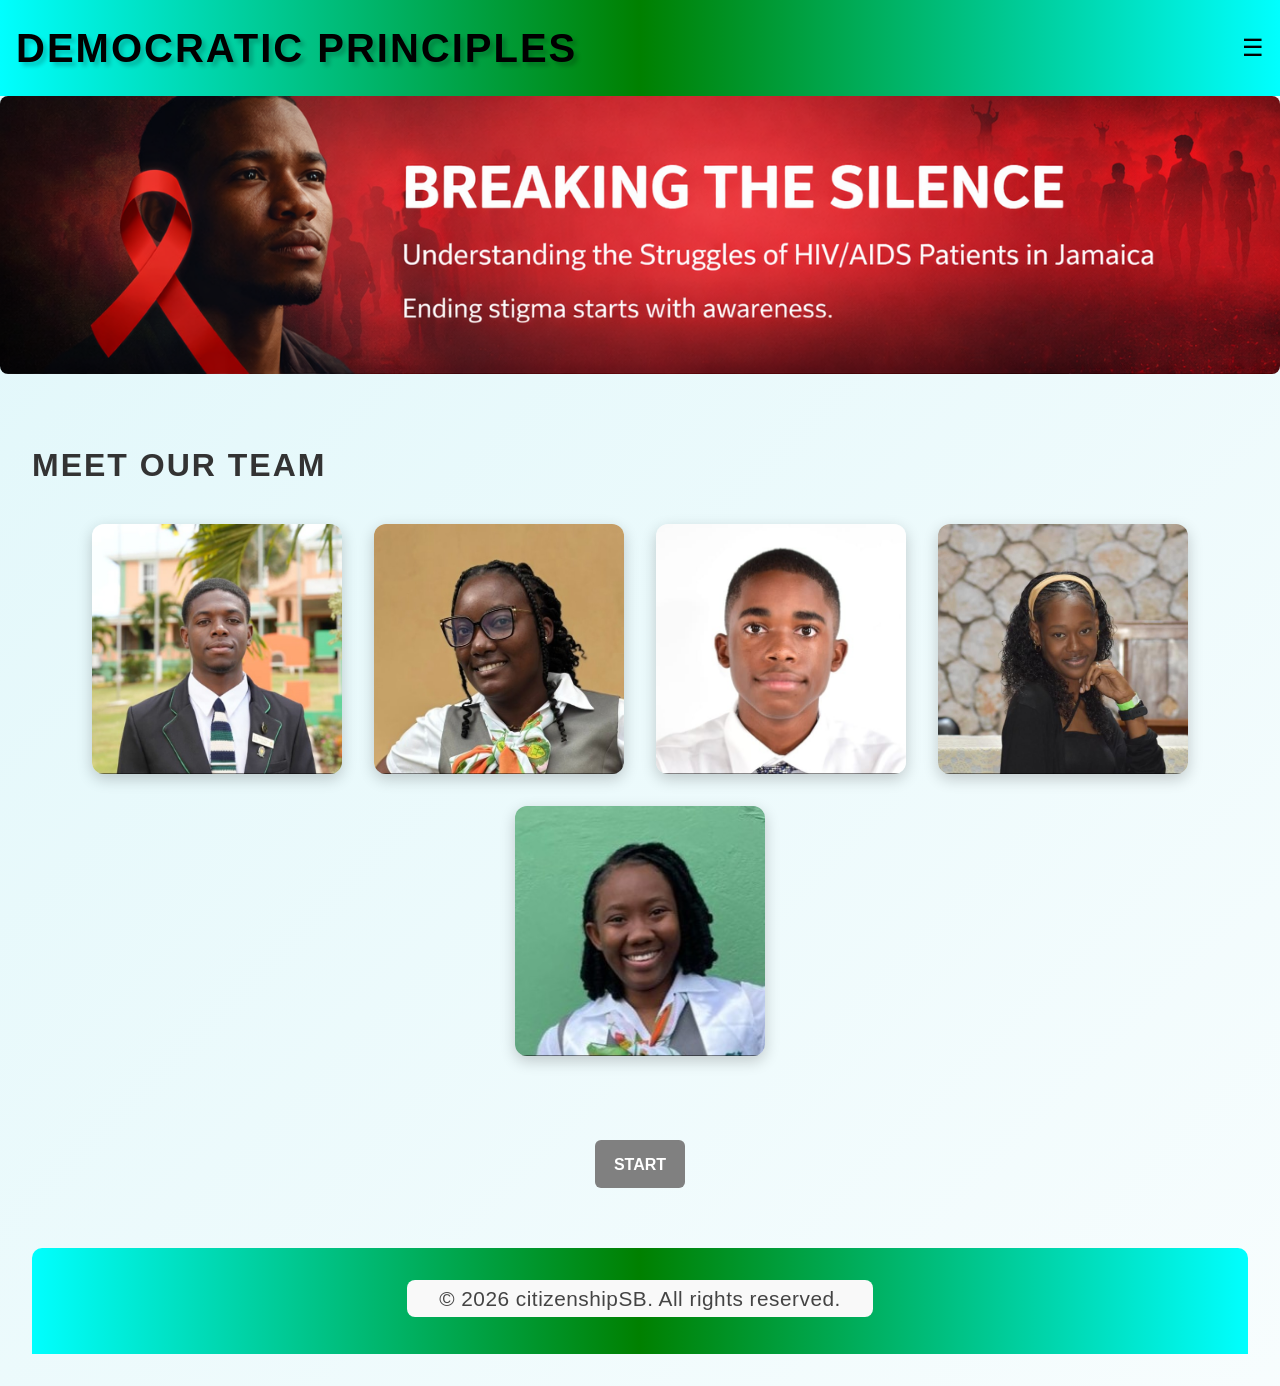
<file: index.html>
<!DOCTYPE html>
<html lang="en">
<head>
  <meta charset="UTF-8">
  <meta name="viewport" content="width=device-width, initial-scale=1.0">
  <title>Cyan Pink Green Website</title>
  <link rel="stylesheet" href="style.css">
</head>
<body>
  <!-- Header -->
  <header>
    <h1>DEMOCRATIC PRINCIPLES</h1>
    <nav>
      <div class="hamburger" onclick="toggleMenu()">☰</div>
      <ul id="menu">
        <li><a href="index.html">Home</a></li>
        <li><a href="TASK1.HTML">Read</a></li>
        <li><a href="TASK5.HTML">Biblography</a></li>
      </ul>
    </nav>
  </header>

  <!-- Slideshow Banner -->
  <section class="slideshow">
    <div class="slides fade">
      <img src="banner1.png" alt="Cyan Banner">
    </div>
    <div class="slides fade">
      <img src="banner2.png" alt="Pink Banner">
    </div>
    <div class="slides fade">
      <img src="banner3.png" alt="Green Banner">
    </div>
  </section>

  <!-- Body Content -->
  <main>
    <article>
      <h2About US</h2>

<section class="team">
  <h2>Meet Our Team</h2>
  <div class="team-container">
    <!-- Member 1 -->
    <div class="member">
      <img src="member1.jpeg" alt="Member 1">
      <div class="overlay">
        <h3>Phillip Walker</h3>
        <p><strong>ID:</strong> CH23000439</p>

      </div>
    </div>

    <!-- Member 2 -->
    <div class="member">
      <img src="member5.jpeg" alt="Member 2">
      <div class="overlay">
        <h3>Anakay Richards</h3>
        <p><strong>ID:</strong> CH23000292</p>
         </div>
    </div>

    <!-- Member 3 -->
    <div class="member">
      <img src="member2.jpeg" alt="Member 3">
      <div class="overlay">
        <h3>Ajahni Muschette</h3>
        <p><strong>ID:</strong> CH23000254</p>
         </div>
    </div>

    <!-- Member 4 -->
    <div class="member">
      <img src="member4.jpeg" alt="Member 4">
      <div class="overlay">
        <h3>Riana Maxwell</h3>
        <p><strong>ID:</strong> CH23000022</p>
        
      </div>
    </div>

    <!-- Member 5 -->
    <div class="member">
      <img src="member3.jpeg" alt="Member 5">
      <div class="overlay">
        <h3>Elizabeth Johnson</h3>
        <p><strong>ID:</strong> Ch23000088</p>
      </div>
    </div>
  </div>
</section>
<br><br><br>
<div class="btn-center">
    <a href="TASK1.html" class="btn gray"><b>START</b></a>
  </div><br><br>
  <!-- Footer -->
  <footer>
    <p>&copy; 2026 citizenshipSB. All rights reserved.</p>
  </footer>


  <script src="Functions.js"></script>
</body>
</html>
</file>
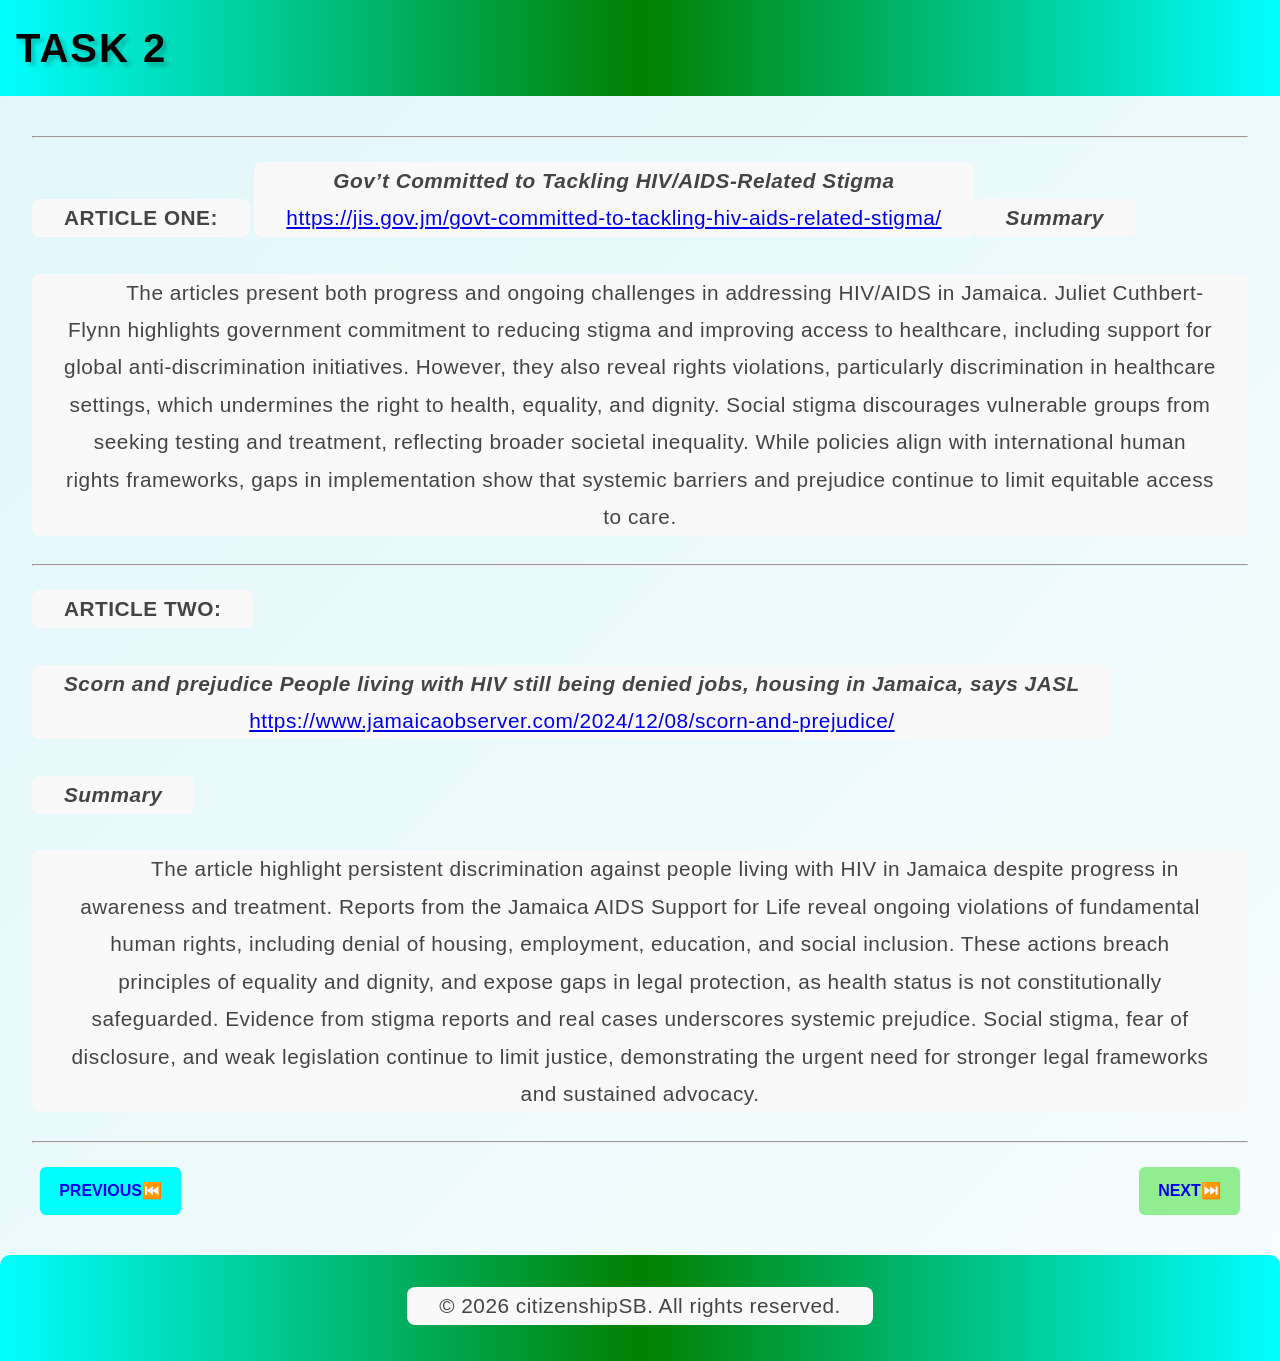
<file: TASK2.html>
<!DOCTYPE html>
<html lang="en">
<head>
  <meta charset="UTF-8">
  <meta name="viewport" content="width=device-width, initial-scale=1.0">
  <title>Cyan Pink Green Website</title>
  <link rel="stylesheet" href="style.css">
</head>
<body>
  <!-- Header -->
  <header>
    <h1>TASK 2</h1>
      </header>

 
  <!-- Body Content -->
  <main>
    <article>
	<hr>
      <p><B>ARTICLE ONE: </B></p>
      <p>
<i><b>Gov’t Committed to Tackling HIV/AIDS-Related Stigma</b></i><br>

<a href="https://jis.gov.jm/govt-committed-to-tackling-hiv-aids-related-stigma/">https://jis.gov.jm/govt-committed-to-tackling-hiv-aids-related-stigma/</a><br>
<p><i><b>Summary</b></i></p><p>
&nbsp;&nbsp;&nbsp;&nbsp;&nbsp;&nbsp;&nbsp;&nbsp;The articles present both progress and ongoing challenges in addressing HIV/AIDS in Jamaica. Juliet Cuthbert-Flynn highlights government commitment to reducing stigma and improving access to healthcare, including support for global anti-discrimination initiatives. However, they also reveal rights violations, particularly discrimination in healthcare settings, which undermines the right to health, equality, and dignity. Social stigma discourages vulnerable groups from seeking testing and treatment, reflecting broader societal inequality. While policies align with international human rights frameworks, gaps in implementation show that systemic barriers and prejudice continue to limit equitable access to care.
      </p>
<hr>
   <p><B>ARTICLE TWO: </B></p>
      <p>
<i><b>Scorn and prejudice
People living with HIV still being denied jobs, housing in Jamaica, says JASL</b></i><br>

<a href="https://www.jamaicaobserver.com/2024/12/08/scorn-and-prejudice/">https://www.jamaicaobserver.com/2024/12/08/scorn-and-prejudice/</a><br>
<p><i><b>Summary</b></i></p><p>
&nbsp;&nbsp;&nbsp;&nbsp;&nbsp;&nbsp;&nbsp;&nbsp;The article highlight persistent discrimination against people living with HIV in Jamaica despite progress in awareness and treatment. Reports from the Jamaica AIDS Support for Life reveal ongoing violations of fundamental human rights, including denial of housing, employment, education, and social inclusion. These actions breach principles of equality and dignity, and expose gaps in legal protection, as health status is not constitutionally safeguarded. Evidence from stigma reports and real cases underscores systemic prejudice. Social stigma, fear of disclosure, and weak legislation continue to limit justice, demonstrating the urgent need for stronger legal frameworks and sustained advocacy.
      </p>
<hr>
<div class="buttons">
  <div class="btn-left">
    <a href="TASK1.html" class="btn cyan"><b>PREVIOUS⏮️</b></a>
  </div>

  <div class="btn-right">
    <a href="TASK3.html" class="btn green"><b>NEXT⏭️</b></a>
  </div>
</div>

    </article>
  </main>

  <!-- Footer -->
  <footer>
    <p>&copy; 2026 citizenshipSB. All rights reserved.</p>
  </footer>

  <script src="Functions.js"></script>
</body>
</html>
</file>
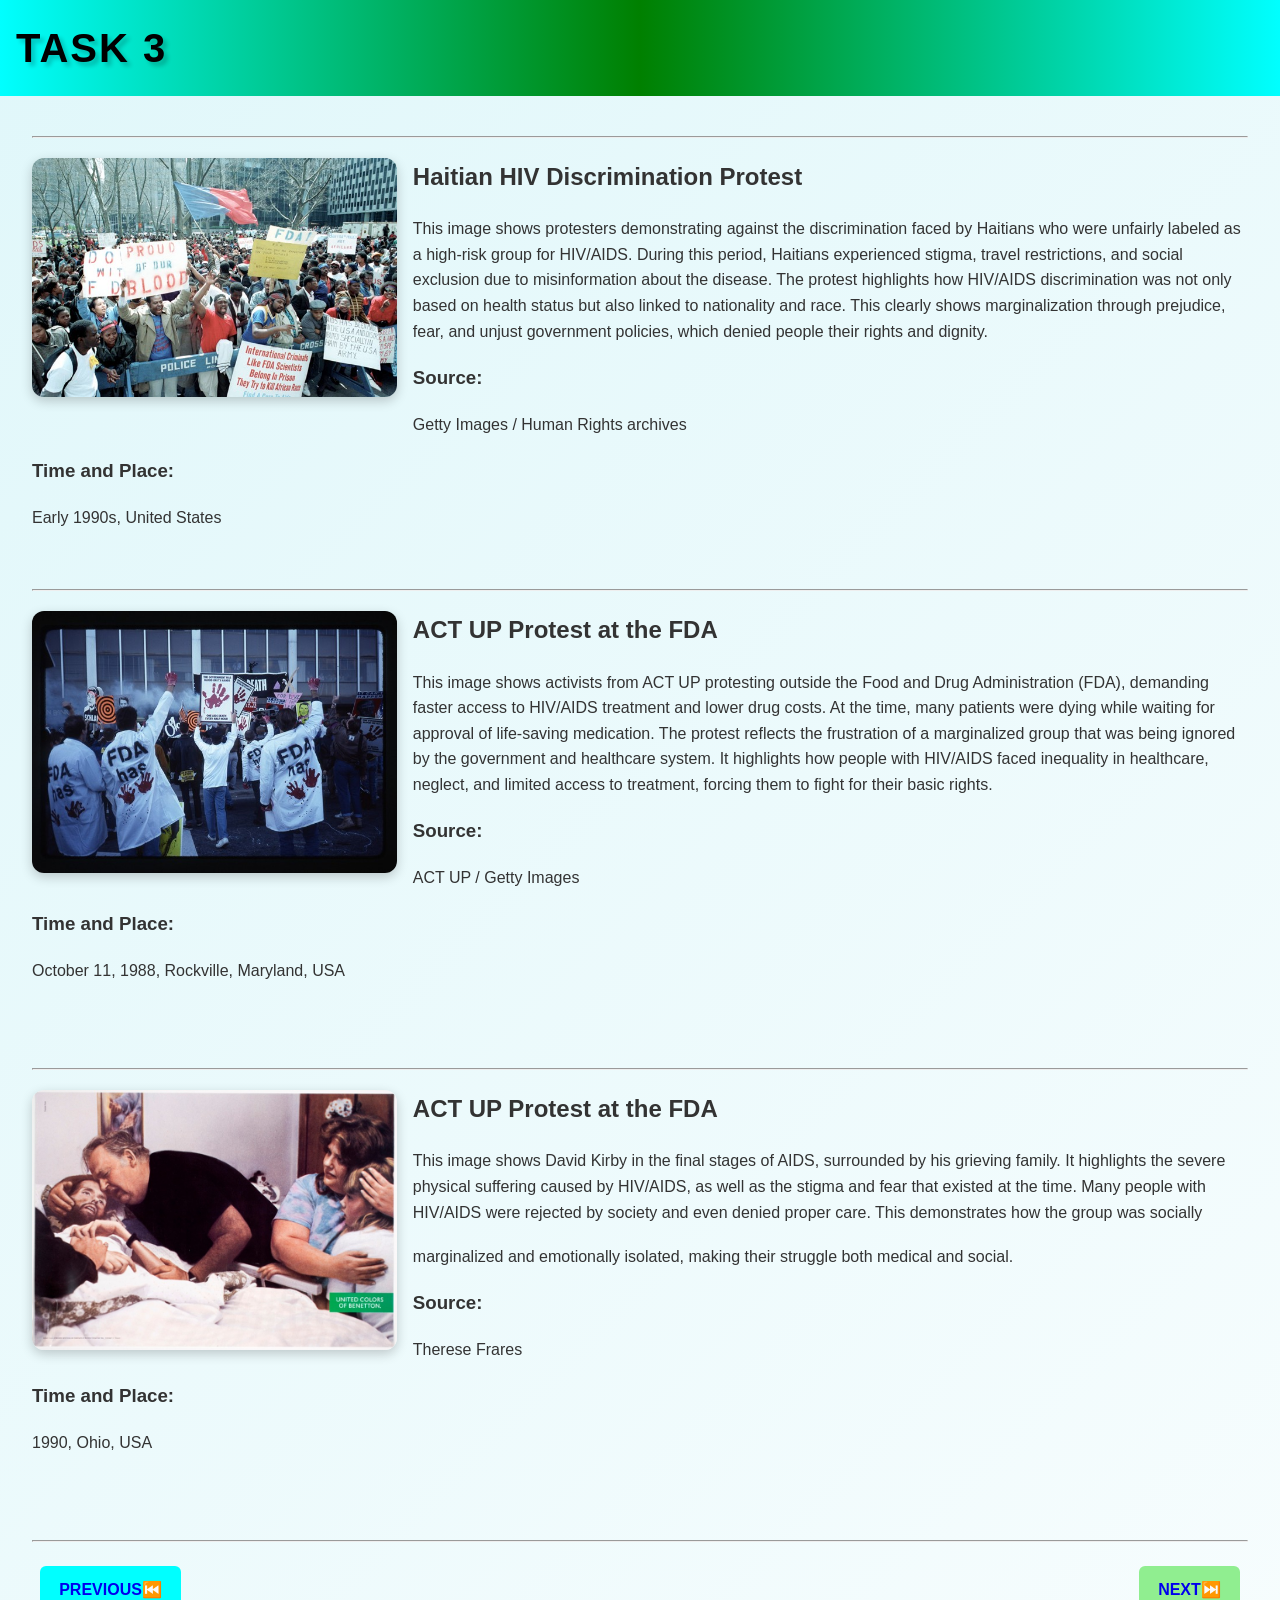
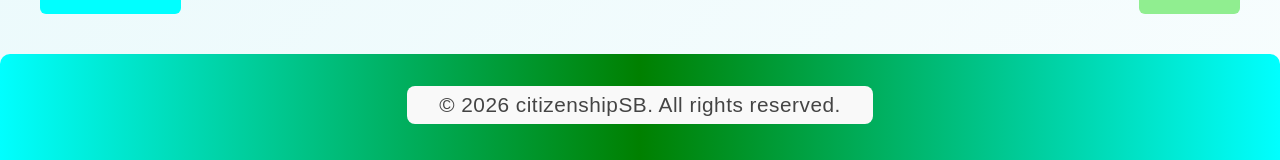
<file: TASK3.html>
<!DOCTYPE html>
<html lang="en">
<head>
  <meta charset="UTF-8">
  <meta name="viewport" content="width=device-width, initial-scale=1.0">
  <title>Cyan Pink Green Website</title>
  <link rel="stylesheet" href="style.css">
</head>
<body>
  <!-- Header -->
  <header>
    <h1>TASK 3</h1>
     </header>

  
  <!-- Body Content -->
  <main>
    <article>
    
<hr>
<div class="image-paragraph">
  <img src="img1.jpg" alt="Profile Image">
<h2>Haitian HIV Discrimination Protest </h2>
  <p2>
This image shows protesters demonstrating against the discrimination faced by Haitians who were unfairly labeled as a high-risk group for HIV/AIDS. During this period, Haitians experienced stigma, travel restrictions, and social exclusion due to misinformation about the disease. The protest highlights how HIV/AIDS discrimination was not only based on health status but also linked to nationality and race. This clearly shows marginalization through prejudice, fear, and unjust government policies, which denied people their rights and dignity.
  </p2>
<h3>Source:</h3><p2>Getty Images / Human Rights archives</p2>
<h3>Time and Place:</h3>

<p2>Early 1990s, United States</p2>
</div><br><br>
<hr>
<div class="image-paragraph">
  <img src="img2.jpg" alt="Profile Image">
<h2>ACT UP Protest at the FDA </h2>
  <p2>
This image shows activists from ACT UP protesting outside the Food and Drug Administration (FDA), demanding faster access to HIV/AIDS treatment and lower drug costs. At the time, many patients were dying while waiting for approval of life-saving medication. The protest reflects the frustration of a marginalized group that was being ignored by the government and healthcare system. It highlights how people with HIV/AIDS faced inequality in healthcare, neglect, and limited access to treatment, forcing them to fight for their basic rights.  </p2>
<h3>Source:</h3><p2>ACT UP / Getty Images</p2>
<h3>Time and Place:</h3>

<p2>October 11, 1988, Rockville, Maryland, USA</p2>
</div><br><br><br>
<hr>
<div class="image-paragraph">
  <img src="img3.jpg" alt="Profile Image">
<h2>ACT UP Protest at the FDA </h2>
  <p2>
This image shows David Kirby in the final stages of AIDS, surrounded by his grieving family. It highlights the severe physical suffering caused by HIV/AIDS, as well as the stigma and fear that existed at the time. Many people with HIV/AIDS were rejected by society and even denied proper care. This demonstrates how the group was socially marginalized and emotionally isolated, making their struggle both medical and social.</p>
<h3>Source:</h3><p2>Therese Frares</p2>
<h3>Time and Place:</h3>

<p2>1990, Ohio, USA</p2>
</div><br><br><br>
</article>
<hr>
<div class="buttons">
  <div class="btn-left">
    <a href="TASK2.html" class="btn cyan"><b>PREVIOUS⏮️</b></a>
  </div>

  <div class="btn-right">
    <a href="TASK4.html" class="btn green"><b>NEXT⏭️</b></a>
  </div>
</div>
  </main>

  <!-- Footer -->
  <footer>
    <p>&copy; 2026 citizenshipSB. All rights reserved.</p>
  </footer>

  <script src="Functions.js"></script>
</body>
</html>
</file>
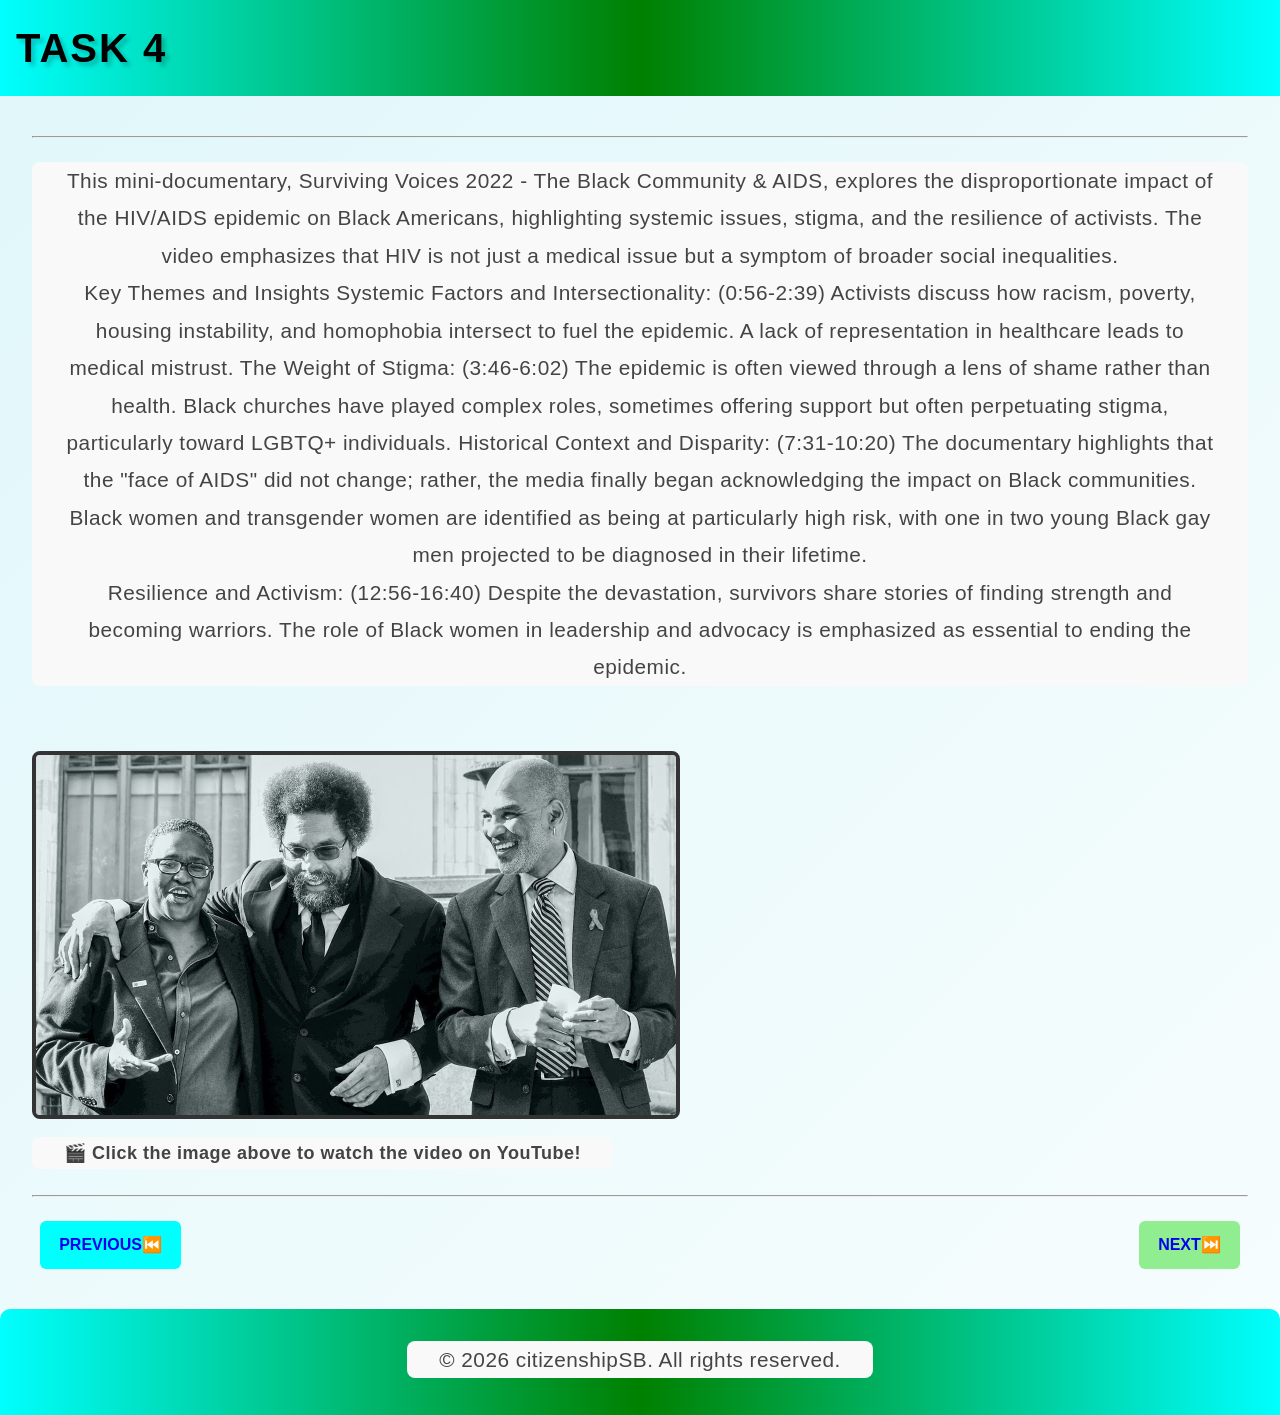
<file: TASK4.html>
<!DOCTYPE html>
<html lang="en">
<head>
  <meta charset="UTF-8">
  <meta name="viewport" content="width=device-width, initial-scale=1.0">
  <title>Cyan Pink Green Website</title>
  <link rel="stylesheet" href="style.css">
</head>
<body>
  <!-- Header -->
  <header>
    <h1>TASK 4</h1>
     </header>

  
  <!-- Body Content -->
  <main>
    <article>
    


<hr>
<p>This mini-documentary, Surviving Voices 2022 - The Black Community & AIDS, explores the disproportionate impact of the HIV/AIDS epidemic on Black Americans, highlighting systemic issues, stigma, and the resilience of activists. The video emphasizes that HIV is not just a medical issue but a symptom of broader social inequalities.
<br>
Key Themes and Insights
Systemic Factors and Intersectionality: (0:56-2:39) Activists discuss how racism, poverty, housing instability, and homophobia intersect to fuel the epidemic. A lack of representation in healthcare leads to medical mistrust.
The Weight of Stigma: (3:46-6:02) The epidemic is often viewed through a lens of shame rather than health. Black churches have played complex roles, sometimes offering support but often perpetuating stigma, particularly toward LGBTQ+ individuals.
Historical Context and Disparity: (7:31-10:20) The documentary highlights that the "face of AIDS" did not change; rather, the media finally began acknowledging the impact on Black communities. Black women and transgender women are identified as being at particularly high risk, with one in two young Black gay men projected to be diagnosed in their lifetime.<br>
Resilience and Activism: (12:56-16:40) Despite the devastation, survivors share stories of finding strength and becoming warriors. The role of Black women in leadership and advocacy is emphasized as essential to ending the epidemic.<p>
 <!-- YouTube video embed -->

<div class="video-link">
    <a href="https://www.youtube.com/watch?v=SokuRWJsG74" target="_blank">
      <img src="youtube.jpg" alt="Click to watch on YouTube">
    </a><br>
    <p>🎬 Click the image above to watch the video on YouTube!</p>
  </div>




<hr>
<div class="buttons">
  <div class="btn-left">
    <a href="TASK3.html" class="btn cyan"><b>PREVIOUS⏮️</b></a>
  </div>

  <div class="btn-right">
    <a href="TASK5.html" class="btn green"><b>NEXT⏭️</b></a>
  </div>
</div>
  </main>

  <!-- Footer -->
  <footer>
    <p>&copy; 2026 citizenshipSB. All rights reserved.</p>
  </footer>


  <script src="Functions.js"></script>
</body>
</html>
</file>
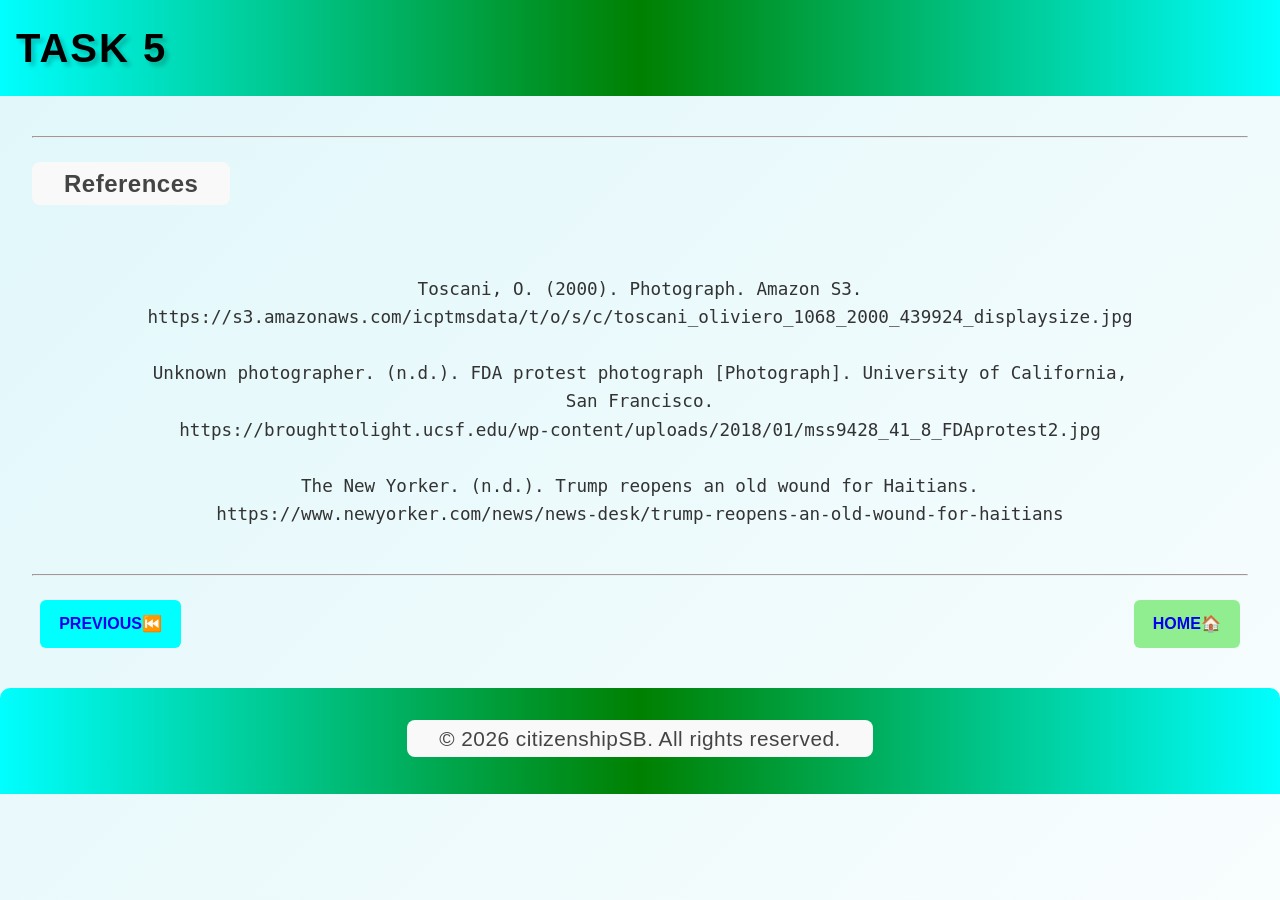
<file: TASK5.html>
<!DOCTYPE html>
<html lang="en">
<head>
  <meta charset="UTF-8">
  <meta name="viewport" content="width=device-width, initial-scale=1.0">
  <title>Cyan Pink Green Website</title>
  <link rel="stylesheet" href="style.css">
</head>
<body>
  <!-- Header -->
  <header>
    <h1>TASK 5</h1>
     </header>

  
  <!-- Body Content -->
  <main>
    <article>
    


<hr>
    <p style="text-align: center; font-size: 1.5rem;"><b>References</b></p> 
<pre style="text-align: center; font-size: 1.1rem;">

Toscani, O. (2000). Photograph. Amazon S3.
https://s3.amazonaws.com/icptmsdata/t/o/s/c/toscani_oliviero_1068_2000_439924_displaysize.jpg

Unknown photographer. (n.d.). FDA protest photograph [Photograph]. University of California,
San Francisco.
https://broughttolight.ucsf.edu/wp-content/uploads/2018/01/mss9428_41_8_FDAprotest2.jpg

The New Yorker. (n.d.). Trump reopens an old wound for Haitians.
https://www.newyorker.com/news/news-desk/trump-reopens-an-old-wound-for-haitians
  
</pre>
<hr>
<div class="buttons">
  <div class="btn-left">
    <a href="TASK4.html" class="btn cyan"><b>PREVIOUS⏮️</b></a>
  </div>
  
  <div class="btn-right">
    <a href="index.html" class="btn green"><b>HOME🏠</b></a>
  </div>
</div>
  </main>

  <!-- Footer -->
  <footer>
    <p>&copy; 2026 citizenshipSB. All rights reserved.</p>
  </footer>


  <script src="Functions.js"></script>
</body>
</html>
</file>
<file: style.css>
/* Modern Background */
body {
  margin: 0;
  font-family: 'Segoe UI', Tahoma, Geneva, Verdana, sans-serif;
  line-height: 1.6;
  background: linear-gradient(135deg, #e0f7fa, #fff, #ffe0e0, #e0ffe0);
  background-size: 400% 400%;
  animation: gradientShift 15s ease infinite;
  color: #333;
}

/* Smooth gradient animation */
@keyframes gradientShift {
  0% { background-position: 0% 50%; }
  50% { background-position: 100% 50%; }
  100% { background-position: 0% 50%; }
}

/* Header */
header {
  background: linear-gradient(90deg, cyan, green, cyan);
  color: #000;
  padding: 1rem;
  display: flex;
  justify-content: space-between;
  align-items: center;
}

header h1 {
  margin: 0;
  font-size: 2.5rem;
  font-weight: 800;
  text-align: center;
  letter-spacing: 2px;
  text-transform: uppercase;
  text-shadow: 4px 4px 4px rgba(0,0,0,0.2);
}
/* Navigation */
nav {
  position: relative;
}

nav ul {
  list-style: none;
  display: none; /* Hidden by default */
  gap: 1rem;
  transition: transform 0.3s ease, opacity 0.3s ease;
}

nav ul li a {
  text-decoration: none;
  color: #000;
  font-weight: bold;
  position: relative;
}

nav ul li a::after {
  content: "";
  position: absolute;
  width: 0%;
  height: 2px;
  bottom: -3px;
  left: 0;
  background: red;
  transition: width 0.3s ease;
}

nav ul li a:hover::after {
  width: 100%;
}

/* Hamburger */
.hamburger {
  display: block;
  font-size: 1.5rem;
  cursor: pointer;
}

/* Show menu when active */
nav ul.active {
  display: flex;
  flex-direction: column;
  background: #fff;
  position: absolute;
  top: 60px;
  right: 10px;
  padding: 1rem;
  border-radius: 8px;
  box-shadow: 0 5px 15px rgba(0,0,0,0.2);
  transform: translateX(0);
  opacity: 1;
}

/* Slideshow */
.slideshow {
  position: relative;
  max-width: 100%;
  margin: auto;
  overflow: hidden;
}

.slides {
  display: none;
  animation: fade 1s ease-in-out;
}

.slides img {
  width: 100%;
  height: auto;
  border-radius: 8px;
}

@keyframes fade {
  from {opacity: 0.4;}
  to {opacity: 1;}
}

/* Article */
main {
  padding: 2rem;
}

.hover-img {
  width: 100%;
  max-width: 400px;
  border-radius: 8px;
  transition: transform 0.3s ease, box-shadow 0.3s ease;
}

.hover-img:hover {
  transform: scale(1.05);
  box-shadow: 0 5px 15px rgba(0,0,0,0.3);
}
/* Buttons container */
.buttons {
  display: flex;
  justify-content: space-between; /* spreads left, center, right */
  align-items: center;
  margin-top: 1rem;
}
.btn {
  display: inline-block; /* ensures anchors behave like buttons */
  text-decoration: none; /* removes underline */
}

/* Individual button wrappers */
.btn-left {
  flex: 1;
  display: flex;
  justify-content: flex-start;
}

.btn-center {
  flex: 1;
  display: flex;
  justify-content: center;
}

.btn-right {
  flex: 1;
  display: flex;
  justify-content: flex-end;
}

/* Button styles */
.btn {
  padding: 0.7rem 1.2rem;
  margin: 0.5rem;
  border: none;
  cursor: pointer;
  font-size: 1rem;
  border-radius: 6px;
  transition: transform 0.3s ease, background 0.3s ease, box-shadow 0.3s ease;
}

/* Colors */
.btn.cyan { background: cyan; }
.btn.gray { background: gray; color: #fff; }  /* changed from red to gray */
.btn.green { background: lightgreen; }

.btn:hover {
  transform: translateY(-3px);
  box-shadow: 0 4px 12px rgba(0,0,0,0.2);
  background: #000;
  color: #fff;
}
/* Footer */
footer {
  background: linear-gradient(90deg, cyan, green, cyan);
  color: #fff;
  text-align: center;
  padding: 1rem;
  border-top-left-radius: 10px;
  border-top-right-radius: 10px;
}

|||||||||||||||||||||||||||||
/* Team Section */
.team {
  padding: 3rem 2rem;
  text-align: center;
}

.team h2 {
  font-size: 2rem;
  margin-bottom: 2rem;
  font-weight: 700;
  text-transform: uppercase;
  letter-spacing: 2px;
}

.team-container {
  display: flex;
  flex-wrap: wrap;
  justify-content: center;
  gap: 2rem;
}

.member {
  position: relative;
  width: 250px;
  height: 250px;
  overflow: hidden;
  border-radius: 12px;
  box-shadow: 0 5px 15px rgba(0,0,0,0.2);
  cursor: pointer;
}

.member img {
  width: 100%;
  height: 100%;
  object-fit: cover;
  transition: transform 0.4s ease;
}

.member:hover img {
  transform: scale(1.1);
}

/* Overlay with details */
.overlay {
  position: absolute;
  bottom: 0;
  left: 0;
  right: 0;
  background: rgba(0,0,0,0.8);
  color: #fff;
  padding: 1rem;
  transform: translateY(100%);
  transition: transform 0.4s ease;
  text-align: left;
  font-size: 0.9rem;
}

.member:hover .overlay {
  transform: translateY(0);
}

.overlay h3 {
  margin-top: 0;
  color: cyan; /* Theme accent */
}

.overlay p strong {
  color: red; /* Theme accent */
}

||||||||||||||||||||||||||||||||
/* Article Button */
.article-button-container {
  display: flex;              /* Use flexbox for reliable centering */
  justify-content: center;    /* Center horizontally */
  margin: 2rem 0;
}

.article-btn {
  display: inline-block;
  background: red;
  color: #fff;
  font-size: 1.5rem;
  font-weight: bold;
  padding: 1rem 2.5rem;
  border-radius: 10px;
  text-decoration: none;
  transition: transform 0.3s ease, box-shadow 0.3s ease;
}

.article-btn:hover {
  transform: translateY(-4px);
  box-shadow: 0 6px 15px rgba(0,0,0,0.3);
  background: #b30000; /* darker red on hover */
}

/* Navigation */
nav {
  position: relative;
  z-index: 1000; /* ensures menu is above slideshow */
}

nav ul.active {
  display: flex;
  flex-direction: column;
  background: #fff;
  position: absolute;
  top: 60px;
  right: 10px;
  padding: 1rem;
  border-radius: 8px;
  box-shadow: 0 5px 15px rgba(0,0,0,0.2);
  transform: translateX(0);
  opacity: 1;
  z-index: 1000; /* keeps dropdown above banner */
}

.member-link {
  text-decoration: none;
  color: inherit;
}

.member-link .member {
  transition: transform 0.3s ease;
}

.member-link:hover .member {
  transform: scale(1.05);
}
.image-paragraph img {
  float: left;               /* Aligns image to the left */
  width: 30%;              /* Adjust size as needed */
  height: auto;
  margin: 0 1rem 1rem 0;     /* Space around the image */
  border-radius: 12px;       /* Rounded corners */
  box-shadow: 0 4px 12px rgba(0,0,0,0.2); /* Subtle shadow */
}

.image-paragraph p {
  font-size: 1.3rem;
  line-height: 1.6;
  text-align: justify;       /* Makes the text flow nicely */
}
p {
  font-size: 1.3rem;
  line-height: 1.8;          /* slightly tighter, easier to scan */
  text-align: center;        /* center feels more casual and welcoming */
  padding: 0 2rem;           /* less padding, keeps it balanced */
  font-family: "Trebuchet MS", "Segoe UI", sans-serif;
  color: #444;               /* softer than pure black */
  letter-spacing: 0.5px;     /* adds breathing room */
  background: #f9f9f9;       /* subtle background highlight */
  border-radius: 8px;
  display: inline-block;
  margin-top: 1rem;
}
///////////////////YOUTUBE
.video-link {
      text-align: center;
      margin-top: 40px;
      font-family: Arial, sans-serif;
    }
    .video-link img {
      width: 640px;   /* size it up */
      height: auto;
      cursor: pointer;
      border: 4px solid #333;
      border-radius: 8px;
      transition: transform 0.2s;
    }
    .video-link img:hover {
      transform: scale(1.05);
    }
    .video-link p {
      margin-top: 10px;
      font-size: 18px;
      font-weight: bold;
    }
</file>
